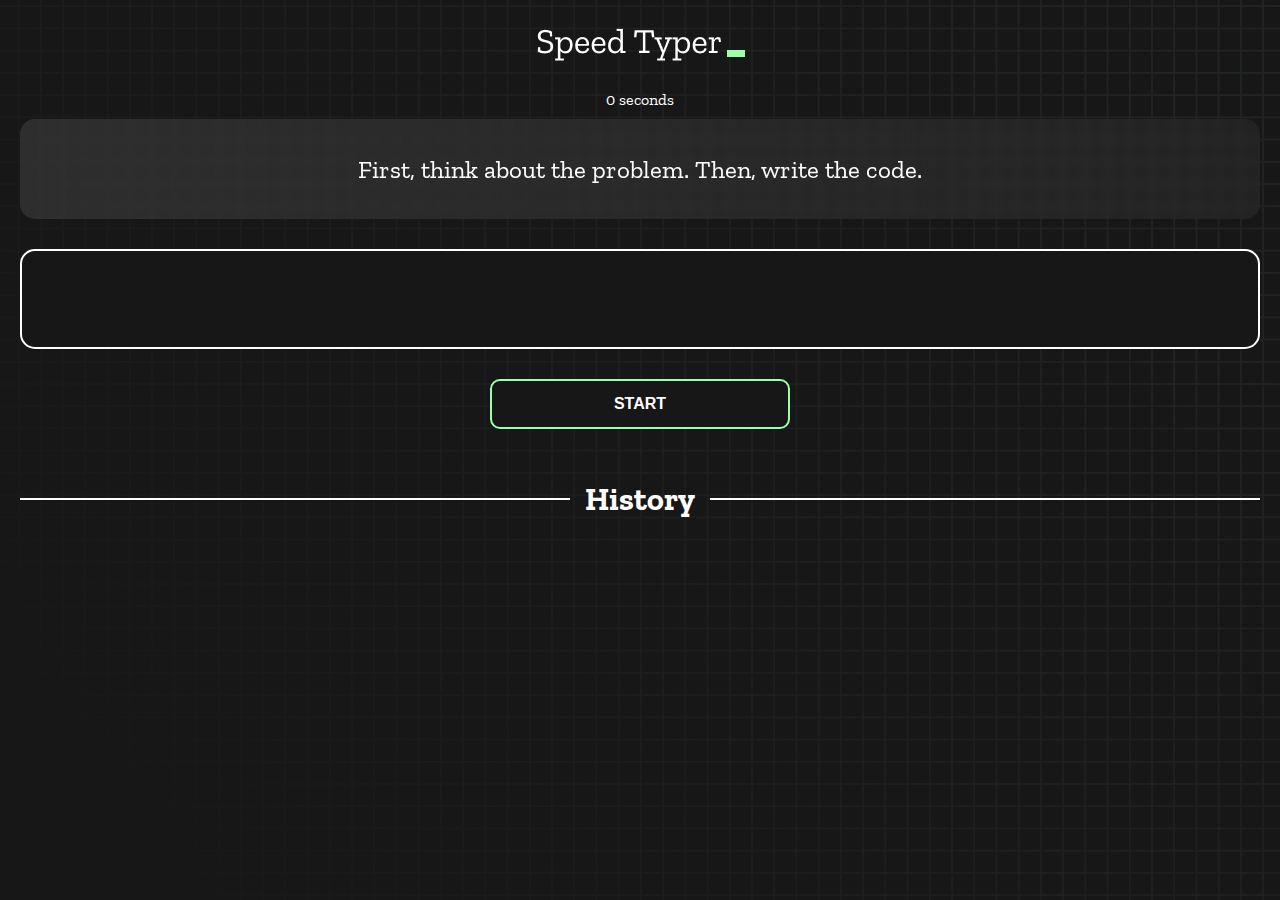
<file: index.html>
<!DOCTYPE html>
<html lang="en">

<head>
  <meta charset="UTF-8" />
  <meta http-equiv="X-UA-Compatible" content="IE=edge" />
  <meta name="viewport" content="width=device-width, initial-scale=1.0" />
  <title>Type Monster</title>
  <link rel="stylesheet" href="styles.css" />
  <link rel="preconnect" href="https://fonts.googleapis.com" />
  <link rel="preconnect" href="https://fonts.gstatic.com" crossorigin />
  <link href="https://fonts.googleapis.com/css2?family=Zilla+Slab:wght@300;400;500&display=swap" rel="stylesheet" />
</head>

<body>
  <h1 class="title"><img src="./logo.png" /></h1>
  <div id="show-time">0 seconds</div>

  <div class="box-container">
    <div id="question"></div>

    <div id="display" class="inactive"></div>

    <div class="buttons">
      <button id="starts">START</button>
    </div>

    <div class="divider-container">
      <div class="line"></div>
      <h1 class="title2">History</h1>
      <div class="line"></div>
    </div>

    <div id="histories"></div>

  </div>

  <div id="countdown"></div>
  <div id="modal-background" class="hidden"></div>
  <div id="result" class="hidden"></div>

  <script src="./history.js"></script>
  <script src="./script.js"></script>
</body>

</html>
</file>
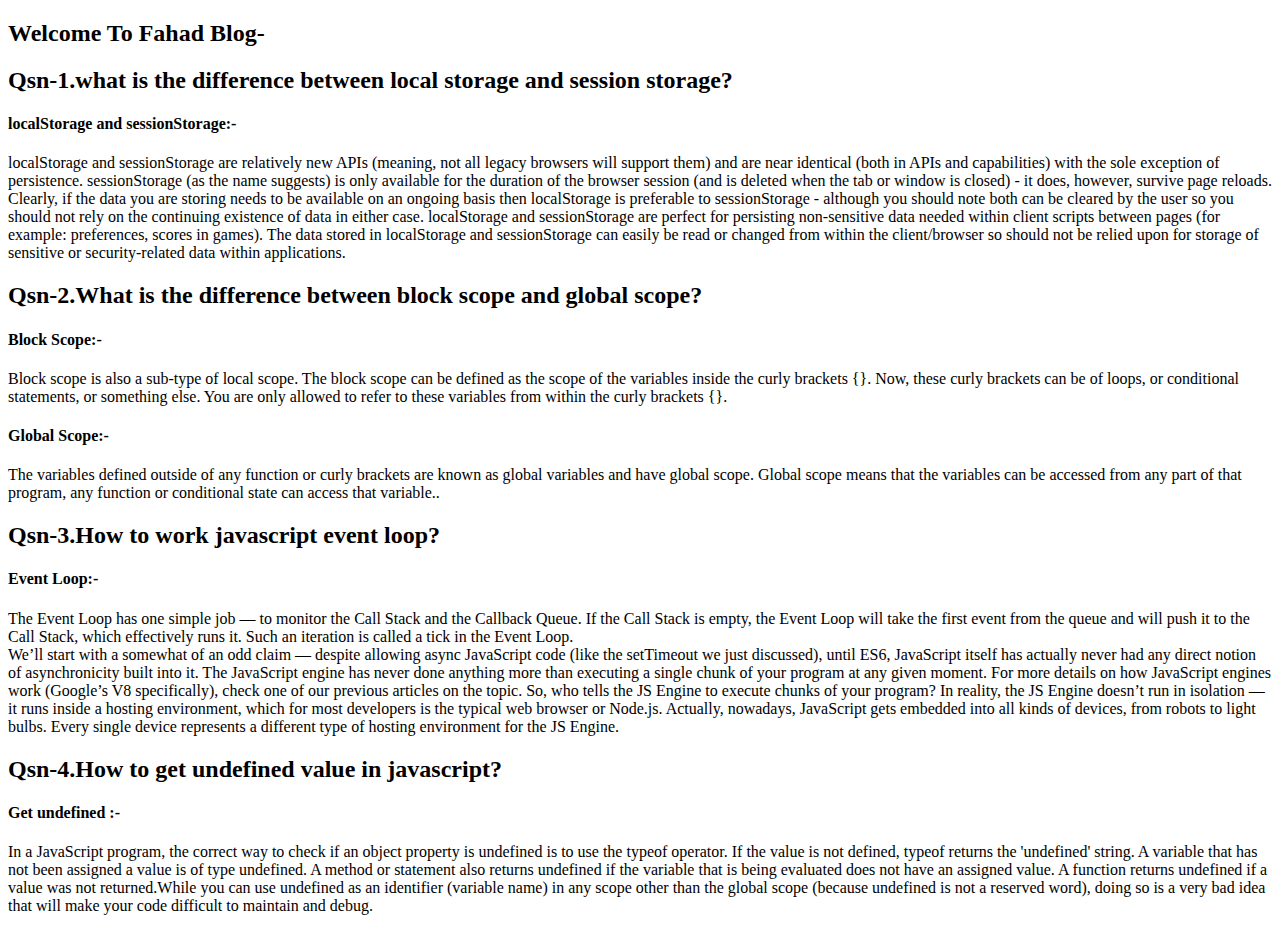
<file: blog.html>
<!DOCTYPE html>
<html lang="en">

<head>
    <meta charset="UTF-8">
    <meta http-equiv="X-UA-Compatible" content="IE=edge">
    <meta name="viewport" content="width=device-width, initial-scale=1.0">
    <title>Fahad Blog</title>
    <!-- biitstrap CDN link -->
    <link href="https://cdn.jsdelivr.net/npm/bootstrap@5.2.0/dist/css/bootstrap.min.css" rel="stylesheet"
        integrity="sha384-gH2yIJqKdNHPEq0n4Mqa/HGKIhSkIHeL5AyhkYV8i59U5AR6csBvApHHNl/vI1Bx" crossorigin="anonymous">
</head>

<body class="p-5">
    <main>
        <h2 class="text-warning text-center rounded-3 p-3  bg-success ">Welcome To Fahad Blog-</h2>
        <section>
            <div class="mh-100% mt-3 rounded-3 p-3 mb-2 bg-info text-dark border" style="height: 100%;">
                <h2>Qsn-1.what is the difference between local storage and session storage?</h2>
                <h4>localStorage and sessionStorage:-</h4>
                <p>localStorage and sessionStorage are relatively new APIs (meaning, not all legacy browsers will
                    support them) and are near identical (both in APIs and capabilities) with the sole exception of
                    persistence. sessionStorage (as the name suggests) is only available for the duration of the browser
                    session (and is deleted when the tab or window is closed) - it does, however, survive page reloads.

                    Clearly, if the data you are storing needs to be available on an ongoing basis then localStorage is
                    preferable to sessionStorage - although you should note both can be cleared by the user so you
                    should not rely on the continuing existence of data in either case.

                    localStorage and sessionStorage are perfect for persisting non-sensitive data needed within client
                    scripts between pages (for example: preferences, scores in games). The data stored in localStorage
                    and sessionStorage can easily be read or changed from within the client/browser so should not be
                    relied upon for storage of sensitive or security-related data within applications.
                </p>
            </div>
            <div class="mh-100% mt-3 rounded-3 p-3 mb-2 bg-info text-dark border" style="height: 100%;">
                <h2>Qsn-2.What is the difference between block scope and global scope?</h2>
                <h4>Block Scope:-</h4>
                <p>Block scope is also a sub-type of local scope. The block scope can be defined as the scope of the
                    variables inside the curly brackets {}. Now, these curly brackets can be of loops, or conditional
                    statements, or something else. You are only allowed to refer to these variables from within the
                    curly brackets {}.
                </p>
                <h4>Global Scope:-</h4>
                <p>The variables defined outside of any function or curly brackets are known as global variables and
                    have global scope. Global scope means that the variables can be accessed from any part of that
                    program, any function or conditional state can access that variable..
                </p>
            </div>
            <div class="mh-100% mt-3 rounded-3 p-3 mb-2 bg-info text-dark border" style="height: 100%;">
                <h2>Qsn-3.How to work javascript event loop?</h2>
                <h4>Event Loop:-</h4>
                <p>The Event Loop has one simple job — to monitor the Call Stack and the Callback Queue. If the Call
                    Stack is empty, the Event Loop will take the first event from the queue and will push it to the Call
                    Stack, which effectively runs it. Such an iteration is called a tick in the Event Loop. <br> We’ll
                    start with a somewhat of an odd claim — despite allowing async JavaScript code (like the setTimeout
                    we just discussed), until ES6, JavaScript itself has actually never had any direct notion of
                    asynchronicity built into it. The JavaScript engine has never done anything more than executing a
                    single chunk of your program at any given moment.

                    For more details on how JavaScript engines work (Google’s V8 specifically), check one of our
                    previous articles on the topic.

                    So, who tells the JS Engine to execute chunks of your program? In reality, the JS Engine doesn’t run
                    in isolation — it runs inside a hosting environment, which for most developers is the typical web
                    browser or Node.js. Actually, nowadays, JavaScript gets embedded into all kinds of devices, from
                    robots to light bulbs. Every single device represents a different type of hosting environment for
                    the JS Engine.
                </p>
            </div>
            <div class="mh-100% mt-3 rounded-3 p-3 mb-2 bg-info text-dark border" style="height: 100%;">
                <h2>Qsn-4.How to get undefined value in javascript?</h2>
                <h4>Get undefined :-</h4>
                <p>In a JavaScript program, the correct way to check if an object property is undefined is to use the
                    typeof operator. If the value is not defined, typeof returns the 'undefined' string.
                    A variable that has not been assigned a value is of type undefined. A method or statement also
                    returns undefined if the variable that is being evaluated does not have an assigned value. A
                    function returns undefined if a value was not returned.While you can use undefined as an identifier
                    (variable name) in any scope other than the global scope (because undefined is not a reserved word),
                    doing so is a very bad idea that will make your code difficult to maintain and debug.
                </p>
            </div>


        </section>

    </main>
    <script src="https://cdn.jsdelivr.net/npm/bootstrap@5.2.0/dist/js/bootstrap.bundle.min.js"
        integrity="sha384-A3rJD856KowSb7dwlZdYEkO39Gagi7vIsF0jrRAoQmDKKtQBHUuLZ9AsSv4jD4Xa"
        crossorigin="anonymous"></script>
</body>

</html>
</file>
<file: styles.css>
* {
  padding: 0;
  margin: 0;
  box-sizing: border-box;
}

body {
  background-image: url("./bg.png");
  background-size: cover;
  background-position: left top;
  font-family: "Zilla Slab", serif;
}

.box-container {
  width: 70%;
  margin: 0 auto;
}

#question {
  height: 100px;
  display: flex;
  align-items: center;
  justify-content: center;
  color: white;
  font-size: 25px;
  border-radius: 15px;
  background: rgb(255, 255, 255);
  background: linear-gradient(
    92.49deg,
    rgba(255, 255, 255, 0.1) 0.18%,
    rgba(255, 255, 255, 0.05) 99.85%
  );
  backdrop-filter: blur(5px);
  margin-bottom: 30px;
}

#display {
  height: 100px;
  display: flex;
  flex-wrap: wrap;
  align-items: center;
  padding-left: 5rem;
  color: white;
  font-size: 32px;
  background-color: #171717;
  border: 2px solid #9dffad;
  border-radius: 15px;
}

#countdown {
  position: fixed;
  height: 100vh;
  width: 100vw;
  background-color: rgba(0, 0, 0, 0.8);
  top: 0;
  left: 0;
  display: flex;
  align-items: center;
  justify-content: center;
  font-size: 3rem;
  color: white;
  display: none;
}
#result {
  position: fixed;
  top: 50%; 
  left: 50%;
  transform: translate(-50%, -50%);
  height: 250px;
  width: 400px;
  background-color: #171717;
  border-radius: 15px;
  border: 2px solid #9dffad;
  color: white;
  text-align: center;
  padding: 2rem;
}
#show-time{
  text-align: center;
  color: white;
  margin: 10px 0;
}

.green {
  color: #9dffad;
}
.red {
  color: #eb6565;
}
.bold {
  font-weight: 700;
}
.inactive {
  border: 2px solid white !important;
}
.hidden {
  display: none;
}
.title {
  text-align: center;
  color: white;
  margin: 20px 0;
}

.divider-container {
  height: 80px;
  display: flex;
  justify-content: center;
  align-items: center;
  gap: 15px;
  margin: 0 auto;
}

.line {
  height: 2px;
  background: white;
  width: 100%;
}

.title2 {
  color: white;
  display: block;
}

.buttons {
  display: flex;
  justify-content: center;
  margin: 30px 0;
}
button {
  padding: 10px 20px;
  border: none;
  font-size: 16px;
  font-weight: bold;
  width: 300px;
  height: 50px;
  color: white;
  background-color: #171717;
  border-radius: 10px;
  border: 2px solid #9dffad;
  cursor: pointer;
}

#histories {
  display: grid;
  gap: 15px;
  grid-template-columns: repeat(3, 1fr);
  grid-template-rows: repeat(4, 1fr);
  justify-content: center;
}

.card {
  width: 100%;
  height: 100%;
  padding: 50px;
  display: flex;
  justify-content: space-between;
  align-items: center;
  padding: 20px 30px;
  color: white;
  border-radius: 15px;
  background: rgb(255, 255, 255);
  background: linear-gradient(
    92.49deg,
    rgba(255, 255, 255, 0.1) 0.18%,
    rgba(255, 255, 255, 0.05) 99.85%
  );
  backdrop-filter: blur(5px);
  margin-bottom: 30px;
}

#modal-background {
  background: rgb(255, 255, 255);
  background: linear-gradient(
    92.49deg,
    rgba(255, 255, 255, 0.1) 0.18%,
    rgba(255, 255, 255, 0.05) 99.85%
  );
  backdrop-filter: blur(5px);

  height: 100vh;
  width: 100%;
  position: fixed;
 margin-top: 0px;
}

@media only screen and (max-width: 700px) {
  .box-container {
    padding: 0 20px;
    width: 100%;
  }
  .card {
    flex-direction:column;
  }
  #histories{
    display: flex;
   flex-direction: row;
   flex-wrap: wrap;  
   justify-content: space-around;
  }
}
@media only screen and (min-width:701px) {
  .box-container {
    padding: 0 20px;
    width: 100%;
  }
  .card {
    flex-direction: column;
  }
}
</file>
